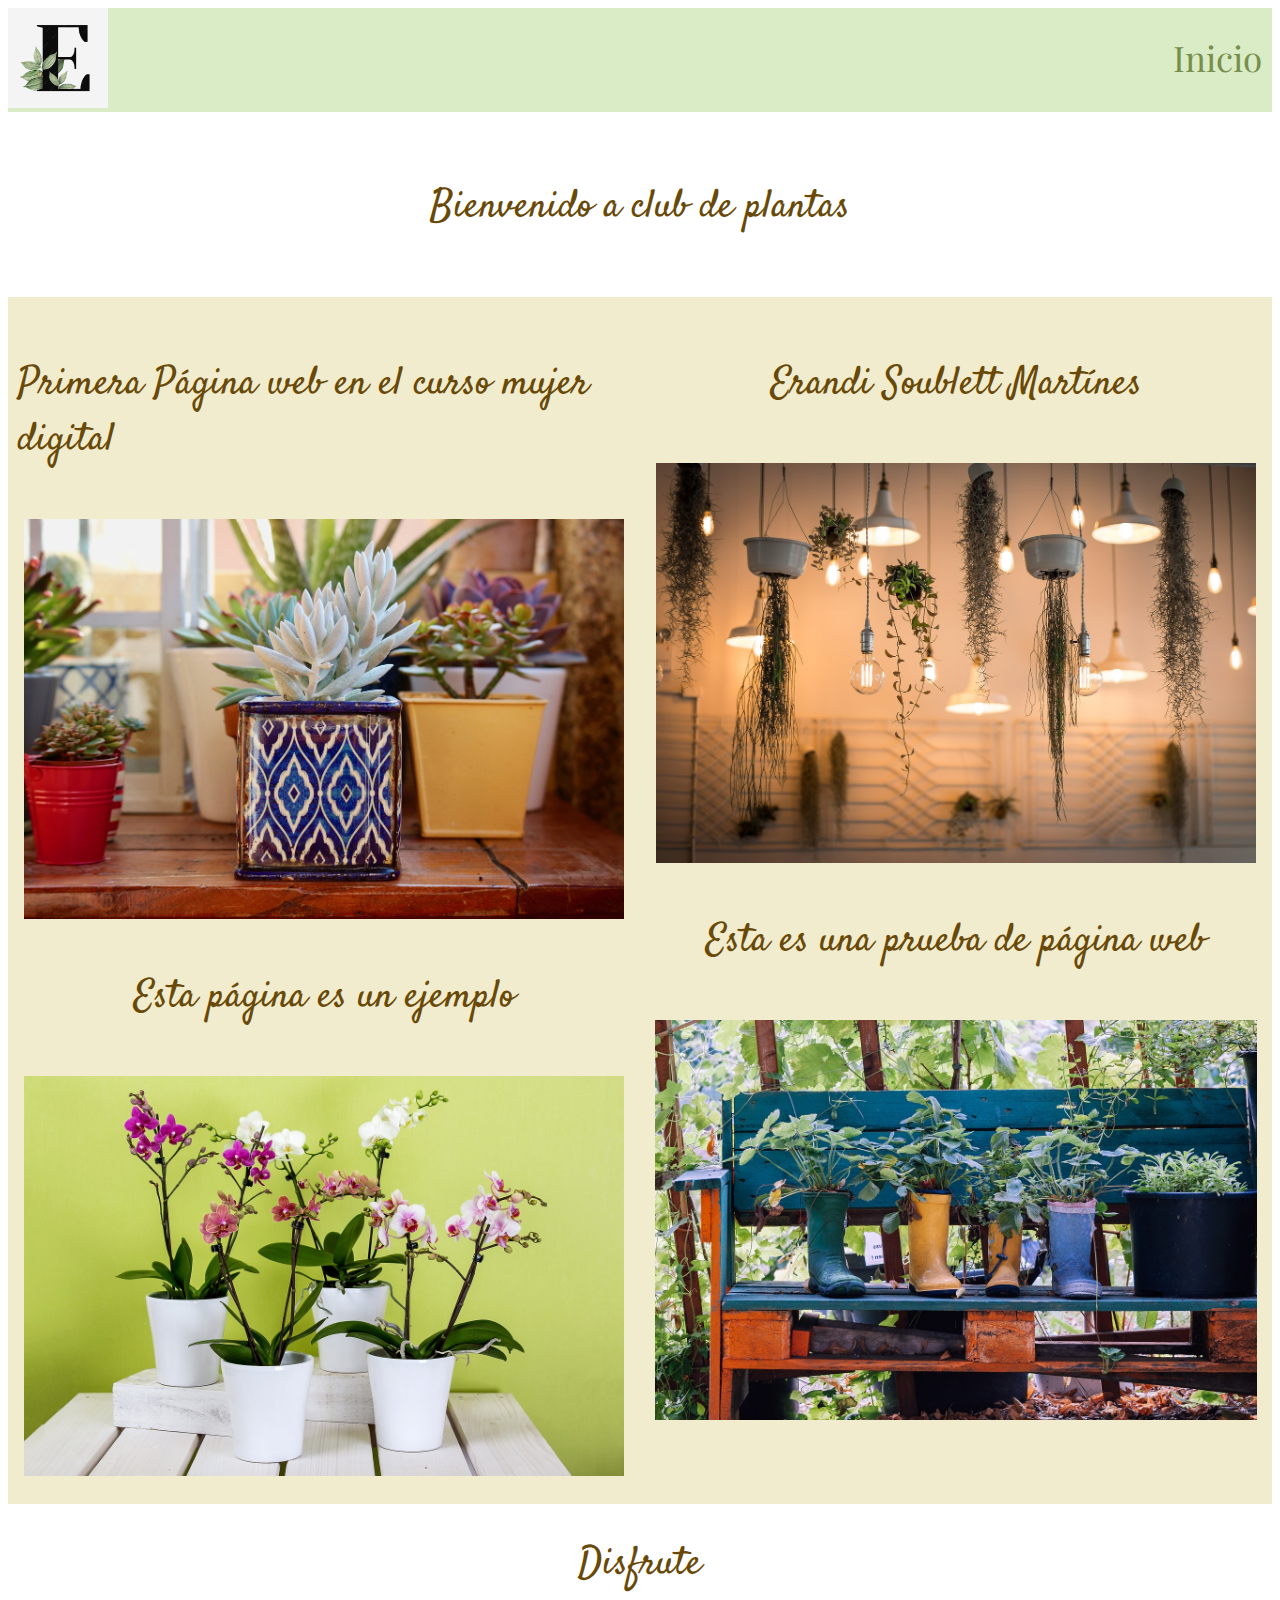
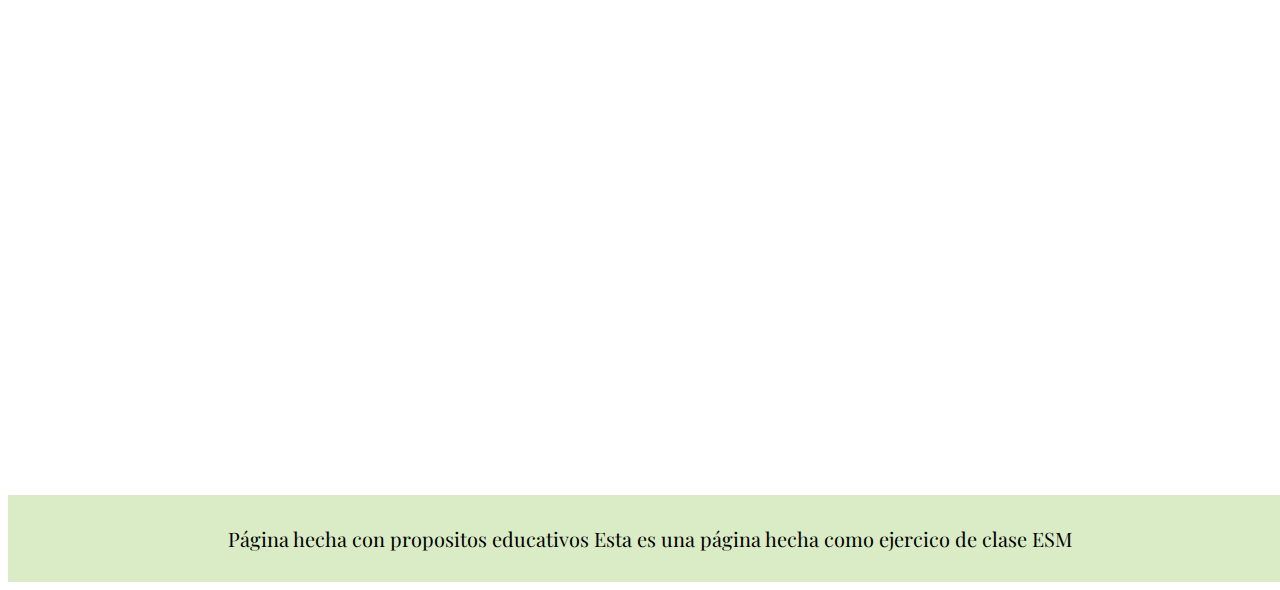
<file: html/inicio.html>
<!DOCTYPE html>
<html lang="en">

<head>
    <meta charset="UTF-8">
    <meta name="viewport" content="width=device-width, initial-scale=1.0">
    <meta name="description" content="Pagina de un club de plantas">
    <meta name="keywords" content="HTML, Basico, Curso, UNAM, ICO">
    <meta name="author" content="Erandi Soublett">

    <!-- Se llama al archivo css-->
    <link rel="stylesheet" href="estilos.css">
    

    <title>Inicio</title>
</head>

<body id="cuerpo2">

    <!-- contenedor para el encabezado de la pagina -->
    <header id="inicio">
        <div>
            <img class="logo" src="./img/logo.avif" alt="Logo">
        </div>
        <nav>
            <ul>
                <a href="index.html">
                    <li> Inicio</li>
                </a>
            </ul>
        </nav>
    </header>
     <!-- contenedor para la presentación de la pagina  -->
    <div id="presentacion"">
        <br>
        <br>
        <center>
        <h2> Bienvenido a club de plantas</h2>
    </center>
        <br>
    </div>
 <!-- contenedor en columnas con imagenes  -->
    <div class=" container-fluid">
        <div class="caja">
            <br>
            <h2>Primera Página web en el curso mujer digital </h2>
            <br>
            <img src="./img/macetazul.jpg" class="img-fluid" alt="">
            <br>
            <h2>Esta página es un ejemplo </h2>
            <br>
            <img src="./img/orquideas.jpg" class="img-fluid" alt="">
            <br>
        </div>

        <div class="caja">
            <br>
            <h2>Erandi Soublett Martínes </h2>
            <br>
            <img src="./img/mcetascolgantes.jpg" class="img-fluid" alt="">
            <br>
            <h2>Esta es una prueba de página web</h2>
            <br>
            <img src="./img/botas.jpg" class="img-fluid" alt="">
            <br>
        </div>
    </div>

    <div class="row justify-content-center">
        <center>
            <h2>Disfrute</h2>
        </center>
    </div>
    <!-- contenedor para el contacto de la pagina con un video y maps ligado  -->
    <div class="caja2">
        <iframe
            src="https://www.google.com/maps/embed?pb=!1m18!1m12!1m3!1d395.678875064204!2d-99.14878495307202!3d19.35385912601332!2m3!1f0!2f0!3f0!3m2!1i1024!2i768!4f13.1!3m3!1m2!1s0x85d1ffcc41d59745%3A0x41d9e0c5f0ef0d0c!2s20%20de%20Agosto%2023%2C%20San%20Diego%20Churubusco%2C%20Coyoac%C3%A1n%2C%2004120%20Ciudad%20de%20M%C3%A9xico%2C%20CDMX!5e0!3m2!1ses!2smx!4v1716253039489!5m2!1ses!2smx"
            width="600" height="450" style="border:0;" allowfullscreen="" loading="lazy"
            referrerpolicy="no-referrer-when-downgrade"></iframe>
        <iframe width="600" height="450" src="https://www.youtube.com/embed/2UfTPVmDtKw?si=FUsq_uJ-JVBAbQyn"
            title="YouTube video player" frameborder="0"
            allow="accelerometer; autoplay; clipboard-write; encrypted-media; gyroscope; picture-in-picture; web-share"
            referrerpolicy="strict-origin-when-cross-origin" allowfullscreen></iframe>

    </div>
    <footer>
        <p> Página hecha con propositos educativos Esta es una página hecha como ejercico de clase ESM</p>
    </footer>



</body>

</html>
</file>
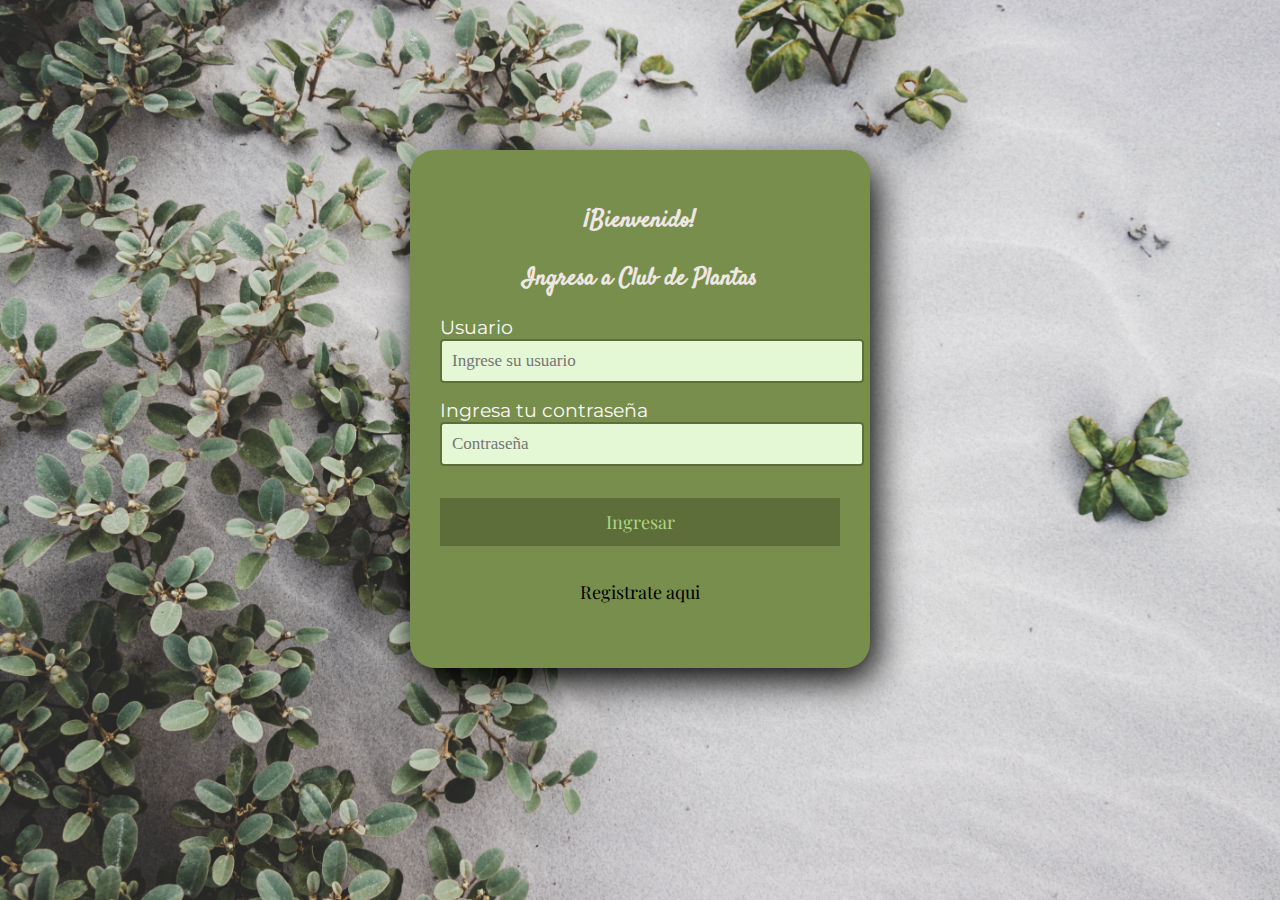
<file: html/loading.html>
<!DOCTYPE html>
<html lang="en">

<head>
    <meta charset="UTF-8">
    <meta name="viewport" content="width=device-width, initial-scale=1.0">
    <link rel="shortcut icon" href="media/logo.avif" type="image/x-icon">
    <meta name="description" content="Pagina login de club de plantas">
    <meta name="keywords" content="HTML, Basico, Curso, UNAM, ICO">
    <meta name="author" content="Erandi Soublett">
    <link rel="stylesheet" href="estilos.css">
    <title>Club de plantas</title>
</head>

<body id="loading">
    <!-- Creación de el formulario de inicio de sesión -->
    <section class="form-register">
        <h3> ¡Bienvenido! </h3>
        <h3>Ingresa a Club de Plantas</h3>
        <form action="" method="post">
            <div>
                <label for="usuario"> Usuario </label>

                <input class="controls" type="text" name="usuario" required placeholder="Ingrese su usuario">
            </div>
            <div>
                <label for="contraseña">Ingresa tu contraseña </label>
                <input class="controls" type="password" name="password" required placeholder="Contraseña">
            </div>
            <a href="index.html">
                <input class="botons" type="submit" value="Ingresar">
            </a>
            <p><a href="index.html">Registrate aqui</a></p>
    </section>
    </form>



</body>

</html>
</file>
<file: html/estilos.css>
@import url('https://fonts.googleapis.com/css2?family=Libre+Baskerville&family=Lora:ital,wght@0,400..700;1,400..700&family=Playfair+Display:ital,wght@0,400..900;1,400..900&display=swap');
@import url('https://fonts.googleapis.com/css2?family=Libre+Baskerville:ital,wght@0,400;0,700;1,400&family=Lora:ital,wght@0,400..700;1,400..700&family=Montserrat:ital,wght@0,100..900;1,100..900&family=Playfair+Display:ital,wght@0,400..900;1,400..900&family=Reddit+Mono:wght@200..900&family=Roboto:ital,wght@0,100;0,300;0,400;0,500;0,700;0,900;1,100;1,300;1,400;1,500;1,700;1,900&family=Satisfy&display=swap');

@import url('https://fonts.googleapis.com/css2?family=Libre+Baskerville:ital,wght@0,400;0,700;1,400&family=Lora:ital,wght@0,400..700;1,400..700&family=Playfair+Display:ital,wght@0,400..900;1,400..900&family=Satisfy&display=swap');


body {
  width: inherit;
  height: inherit;


}

#cuerpo {
  background-color: rgb(255, 255, 255);
  background-repeat: no-repeat;
  background-size: cover;
  background-attachment: fixed;
}

header {
  background-color: #aed58176;
  display: flex;
  flex-direction: row;
  justify-content: space-between;
  width: 100%;

}

#inicio {
  display: flex;

}



header ul {
  list-style: none;
  display: flex;
  flex-direction: row;

}


header a {
  text-decoration: none;
}

header li {
  margin: 10px;
  font-size: 35px;
  color: #788e4d;
  font-family: "Playfair Display", serif;
}

header a :hover {
  color: #694908;

  text-decoration: underline;
}

.logo {
  width: 100px;
  height: full;

}

h1 {
  font-size: 50px;
  font-family: "Playfair Display", serif;

}

h2 {
  font-size: 39px;
  color: #694908;
  font-family: "Satisfy", cursive;
  font-weight: 400;
  font-style: normal;
}


.presentacion {
  width: 100%;
  display: flex;
  flex-direction: column;
  align-items: center;
  text-align: center;

}

.presentacion h1 {
  font-size: 30px;
  margin-bottom: 5px;
}

.presentacion p {
  font-family: "Playfair Display", serif;
  font-size: 28px;
}

.container-fluid {
  display: flex;
  flex-direction: row;
  width: 100%;
  margin: 10px 0 10px 0;

  background-color: #e5dba28a;

}

.container-sm {
  background-color: #aed58176;
  align-items: center;

}


.container-sm h3 {
  font-size: 25px;
  font-family: "Playfair Display", serif;
}

.container-sm img {
  width: 400px;
  height: auto;
}

.container-sm p {
  font-family: "Montserrat", sans-serif;
  size: 24px;
}

.carousel-item img {
  width: 100%;
  height: 700px;
}

.carousel-inner {
  width: 100%;
  height: 700px;
}

.caja {
  display: flex;
  height: 100%;
  width: 100%;
  flex-direction: column;
  justify-content: center;
  align-items: center;
  padding: 10px;

}

.caja2 {
  display: flex;
  height: 100%;
  width: 100%;
  flex-direction: row;
  justify-content: center;
  align-items: center;
  padding: 10px;

}

.caja img {
  width: auto;
  height: 400px;

}

.caja li {
  font-size: 22px;
  font-family: "Montserrat", sans-serif;
  font-optical-sizing: auto;
}

.caja p {
  font-size: 19px;
  font-family: "Montserrat", sans-serif;

}

#contacto {
  display: flex;
  height: 100%;
  width: 100%;
  flex-direction: row;
  justify-content: center;
  align-items: center;
  padding: 10px;


}

#contacto iframe {
  padding: 10px;
  margin: 10px;
}

footer {
  display: flex;
  height: 100%;
  width: 100%;
  flex-direction: row;
  justify-content: center;
  align-items: center;
  padding: 10px;
  background-color: #aed58176;
  font-family: "Playfair Display", serif;
  font-size: 20px;

}

section {
  width: 400px;
  background-color: #788e4d;
  padding: 30px;
  margin: auto;
  margin-top: 150px;
  font-family: Calibri;
  border-radius: 25px;
  box-shadow: 7px 13px 37px #000;
  color: #fbf8f8;
}

section h3 {
  font-size: 24px;
  margin-bottom: 20px;
  text-align: center;
  font-family: "Satisfy", cursive;
  color: #efe7e4;
}

section p {
  height: 40px;
  text-align: center;
  font-size: 18px;
  font-family: "Playfair Display", serif;
}

.controls {
  width: 100%;
  background-color: #e5f8d6;
  padding: 10px;
  border-radius: 4px;
  margin-bottom: 16px;
  border: 2px solid #5d6e3b;
  font-family: Calibri;
  font-size: 17px;
  color: #424242;
}

#loading {
  width: inherit;
  height: inherit;
  background-image: url("img/arena.jpg");
  background-size: cover;
  background-attachment: fixed;
  background-repeat: no-repeat;
}

label {
  font-size: 19px;
  font-family: "Montserrat", sans-serif;
}

.botons {
  width: 100%;
  background-color: #5d6e3b;
  border: none;
  padding: 12px;
  color: #aed581;
  margin: 16px 0;
  font-size: 18px;
  font-family: "Playfair Display", serif;
}

.botons:hover {
  background-color: #aed581;
  color: #5d6e3b;
}

section a {
  color: black;
  text-decoration: none;
}

section a:hover {
  text-decoration: underline;
  color: #aed581;

}


.contenedor {
  display: flex;
  flex-direction: row;
  width: 100%;
}

.tipo {
  width: 100%;
  margin: 15px 0;
  padding: 15px;
}

.tipo h2 {
  color: #788e4d;
  text-align: justify;
}

.contenedor p {
  color: #694908;
  font-family: "Montserrat", sans-serif;
  font-size: 18px;
}

.contenedor button {
  background-color: #aed581;
  color: #ffffff;
  padding: 5px;
  width: 100px;
  cursor: pointer;
  border: solid 1px #aed581;
}

.btn {
  border: solid 1px #aed581;
  background-color: #aed581;
}


.btn:focus {
  box-shadow: none;
  border: solid 1px #788e4d;
  background-color: #788e4d;
  color: white;

}

.btn:hover {
  box-shadow: none;
  border: solid 1px #788e4d;
  background-color: #788e4d;
  color: #5d6e3b;
}
</file>
